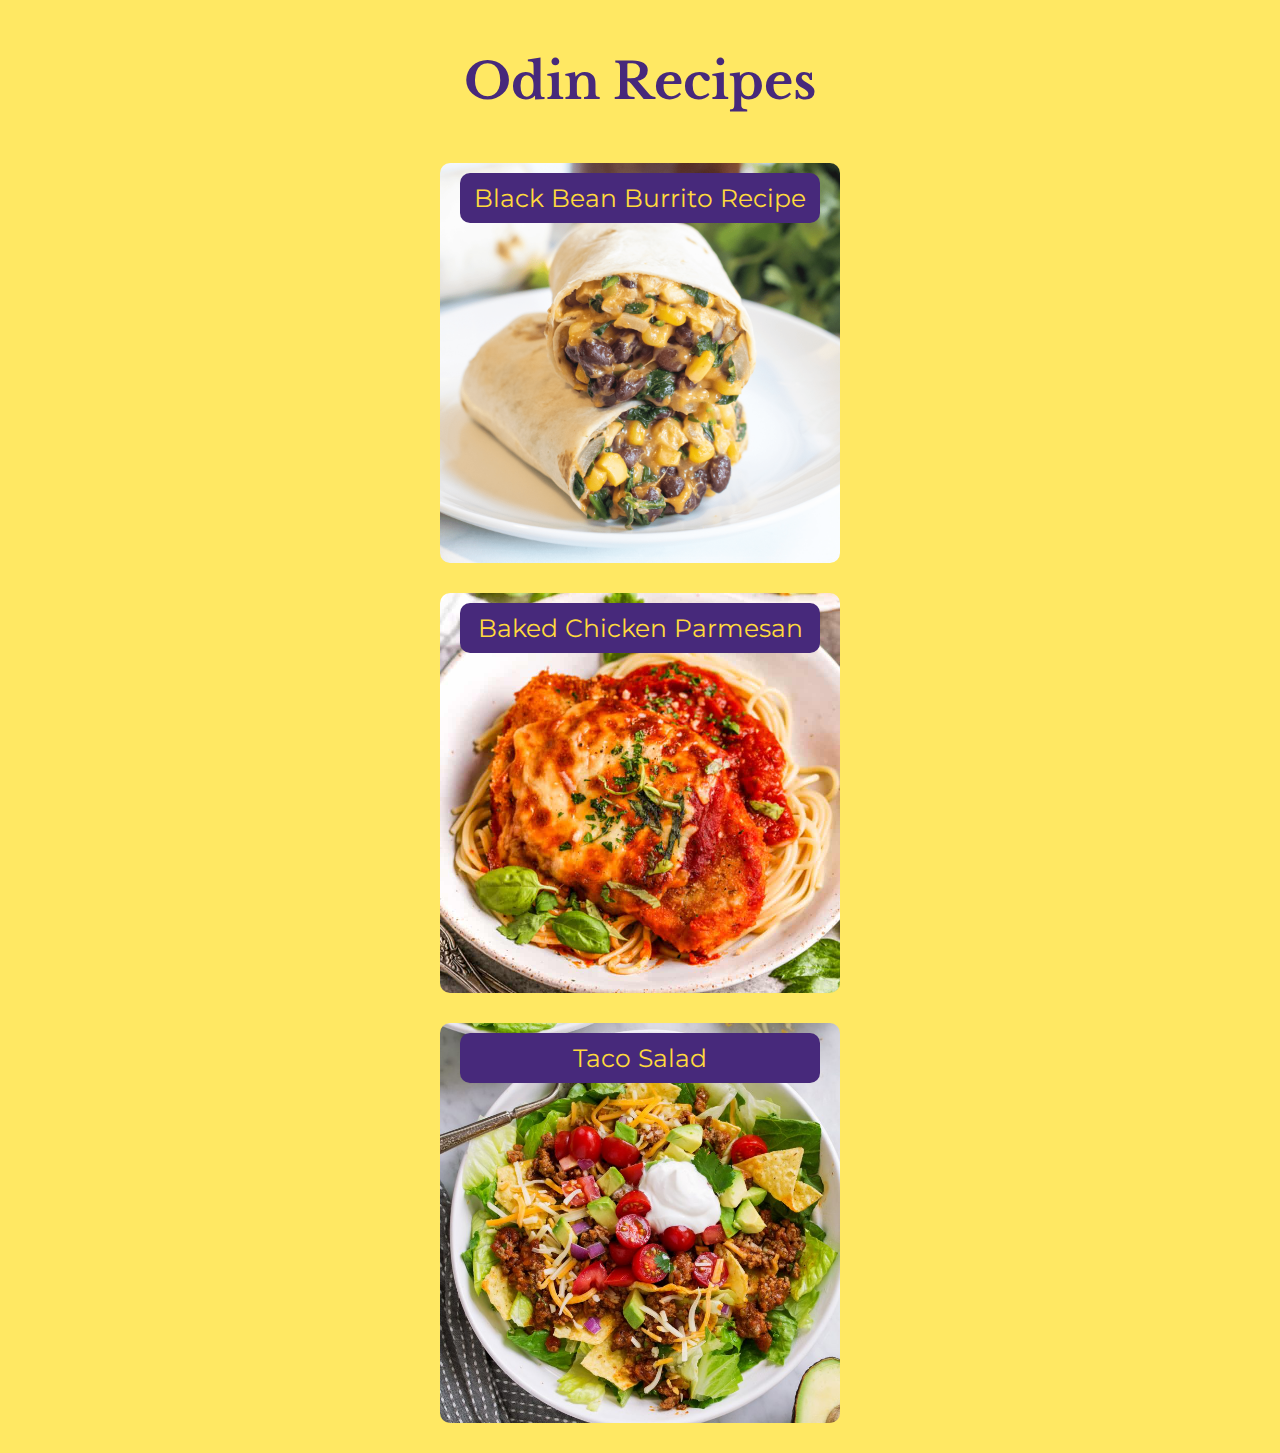
<file: index.html>
<!DOCTYPE html>
<html lang="en">

<head>
    <meta charset="UTF-8">
    <meta name="viewport" content="width=device-width, initial-scale=1.0">
    <meta http-equiv="X-UA-Compatible" content="ie=edge">
    <title>Odin Recipes</title>
    <link rel="preconnect" href="https://fonts.googleapis.com">
    <link rel="preconnect" href="https://fonts.gstatic.com" crossorigin>
    <link
        href="https://fonts.googleapis.com/css2?family=Libre+Baskerville:wght@400;700&family=Montserrat:wght@400;600;800;900&display=swap"
        rel="stylesheet">
    <link rel="stylesheet" href="styles.css">
</head>

<body>
    <h1 class="title">Odin Recipes</h1>
    <ul>
        <div class="container">
            <li class="burritos link-list"><a href="burritos.html">Black Bean Burrito Recipe</a></li>
            <li class="parm link-list"><a href="chic-parm.html">Baked Chicken Parmesan</a></li>
            <li class="salad link-list"><a href="taco-salad.html">Taco Salad</a></li>
        </div>

    </ul>
</body>

</html>
</file>
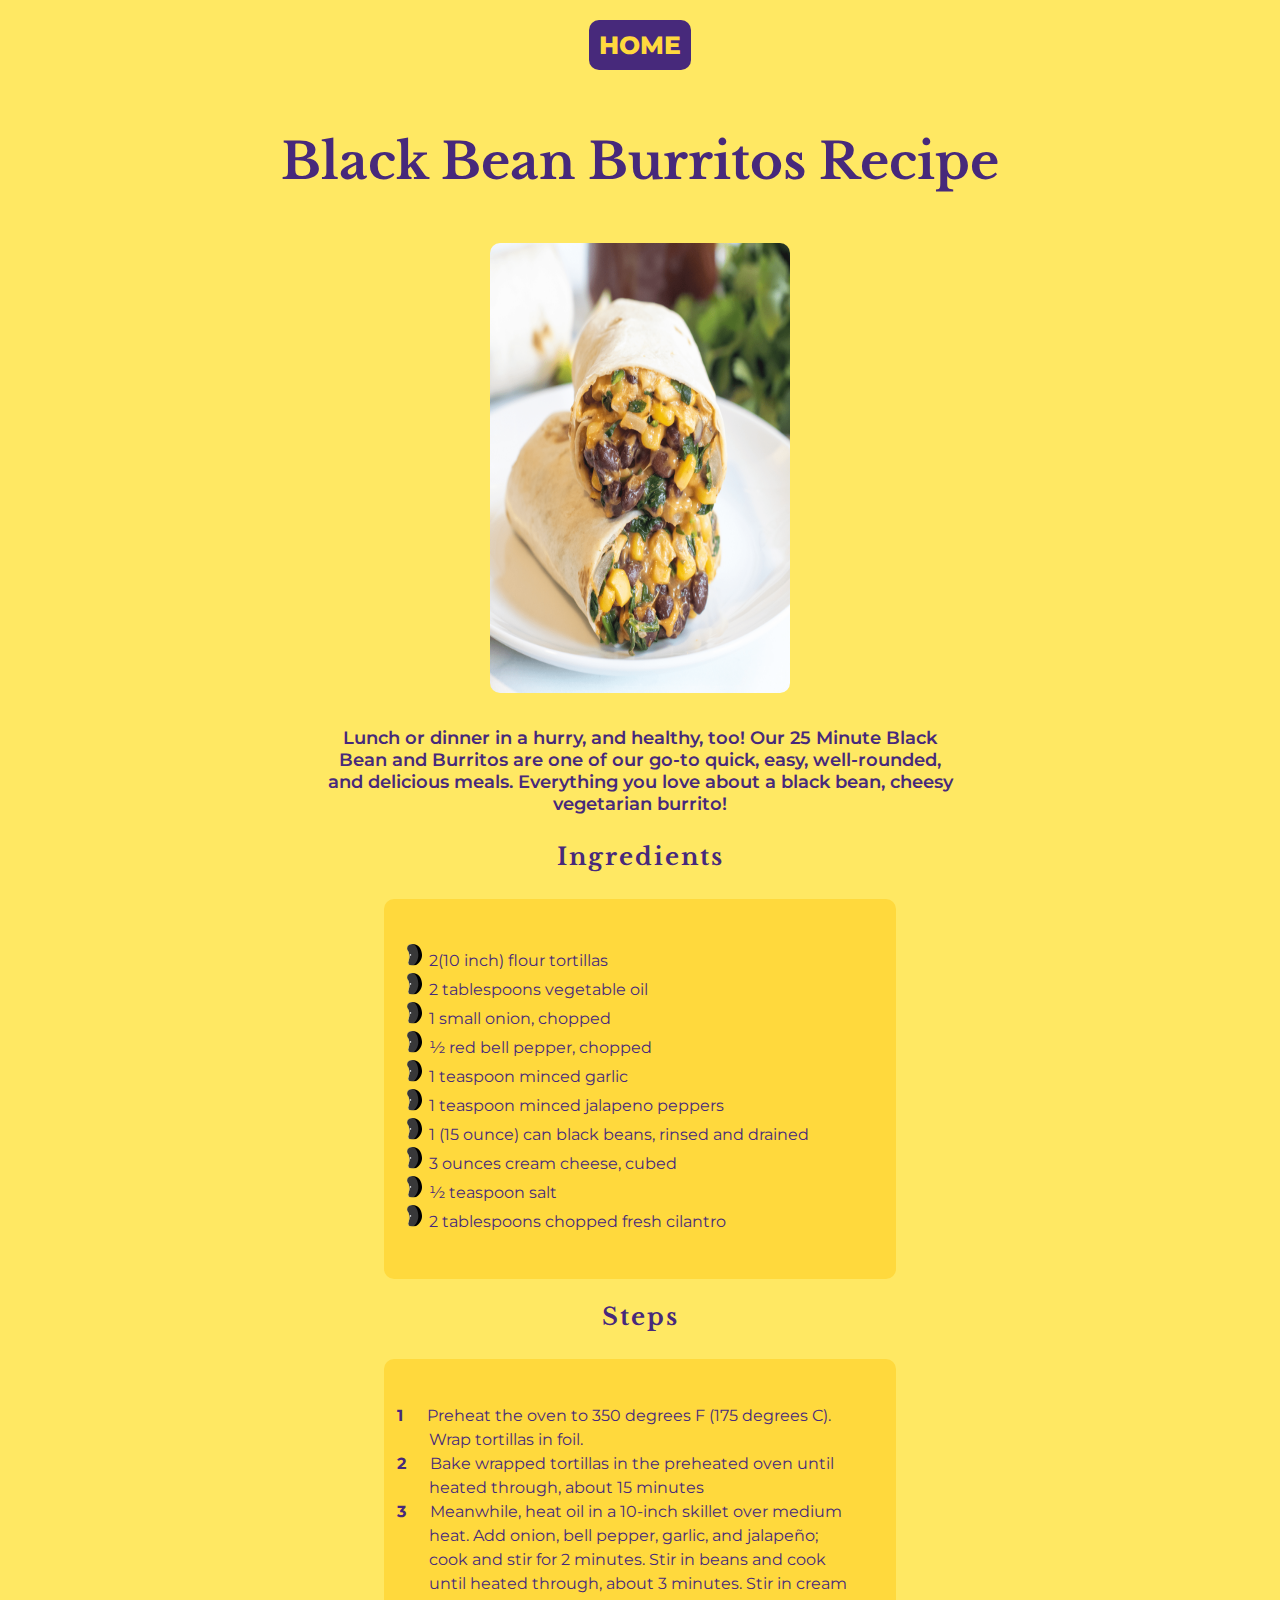
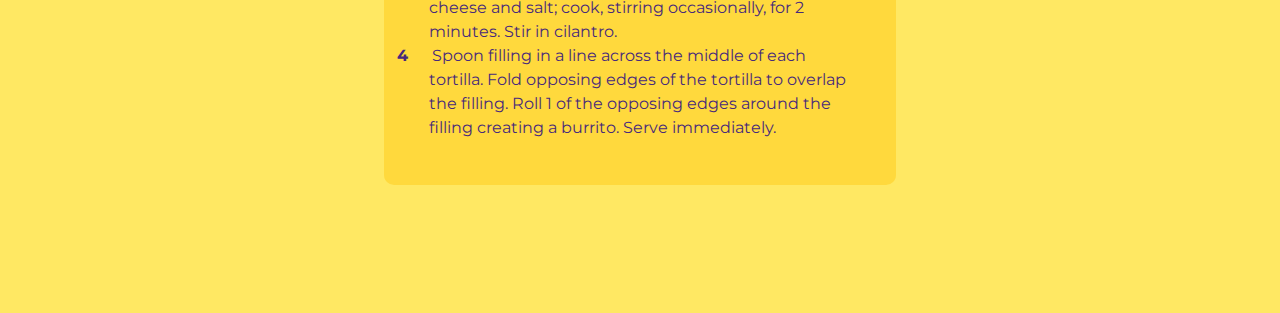
<file: burritos.html>
<!DOCTYPE html>
<html lang="en">
<head>
    <meta charset="UTF-8">
    <meta name="viewport" content="width=device-width, initial-scale=1.0">
    <meta http-equiv="X-UA-Compatible" content="ie=edge">
    <title>Black Bean Burritos</title>
    <link rel="preconnect" href="https://fonts.googleapis.com">
    <link rel="preconnect" href="https://fonts.gstatic.com" crossorigin>
    <link
        href="https://fonts.googleapis.com/css2?family=Libre+Baskerville:wght@400;700&family=Montserrat:wght@400;600;800;900&display=swap"
        rel="stylesheet">
    <link rel="stylesheet" href="styles.css">
</head>
<body>
    <button><a href="index.html">HOME</a></button>

    <h1 class="title">Black Bean Burritos Recipe</h1>

    <img src="images/black-burrito-img.png" alt="Black bean and spinach burrito">
    
    <p>Lunch or dinner in a hurry, and healthy, too! Our 25 Minute Black Bean and Burritos are one of our go-to quick, easy, well-rounded, and delicious meals. Everything you love about a black bean, cheesy vegetarian burrito!</p>

    <h2>Ingredients</h2>
    <ul class="ul-container">
       <li class="burr-ing-list">2(10 inch) flour tortillas</li>
       <li class="burr-ing-list">2 tablespoons vegetable oil</li>
       <li class="burr-ing-list">1 small onion, chopped</li>
       <li class="burr-ing-list">½ red bell pepper, chopped</li>
       <li class="burr-ing-list">1 teaspoon minced garlic</li>
       <li class="burr-ing-list">1 teaspoon minced jalapeno peppers</li>
       <li class="burr-ing-list">1 (15 ounce) can black beans, rinsed and drained</li>
       <li class="burr-ing-list">3 ounces cream cheese, cubed</li>
       <li class="burr-ing-list">½ teaspoon salt</li>
       <li class="burr-ing-list">2 tablespoons chopped fresh cilantro</li>
    </ul>
    <h2>Steps</h2>
    <ol class="ol-container">
       <li class="num-list">Preheat the oven to 350 degrees F (175 degrees C). Wrap tortillas in foil.</li>
       <li class="num-list">Bake wrapped tortillas in the preheated oven until heated through, about 15 minutes</li>
       <li class="num-list">Meanwhile, heat oil in a 10-inch skillet over medium heat. Add onion, bell pepper, garlic, and jalapeño; cook and stir for 2 minutes. Stir in beans and cook until heated through, about 3 minutes. Stir in cream cheese and salt; cook, stirring occasionally, for 2 minutes. Stir in cilantro.</li>
       <li class="num-list">Spoon filling in a line across the middle of each tortilla. Fold opposing edges of the tortilla to overlap the filling. Roll 1 of the opposing edges around the filling creating a burrito. Serve immediately.</li>
    </ol>
        
</body>
</html>
</file>
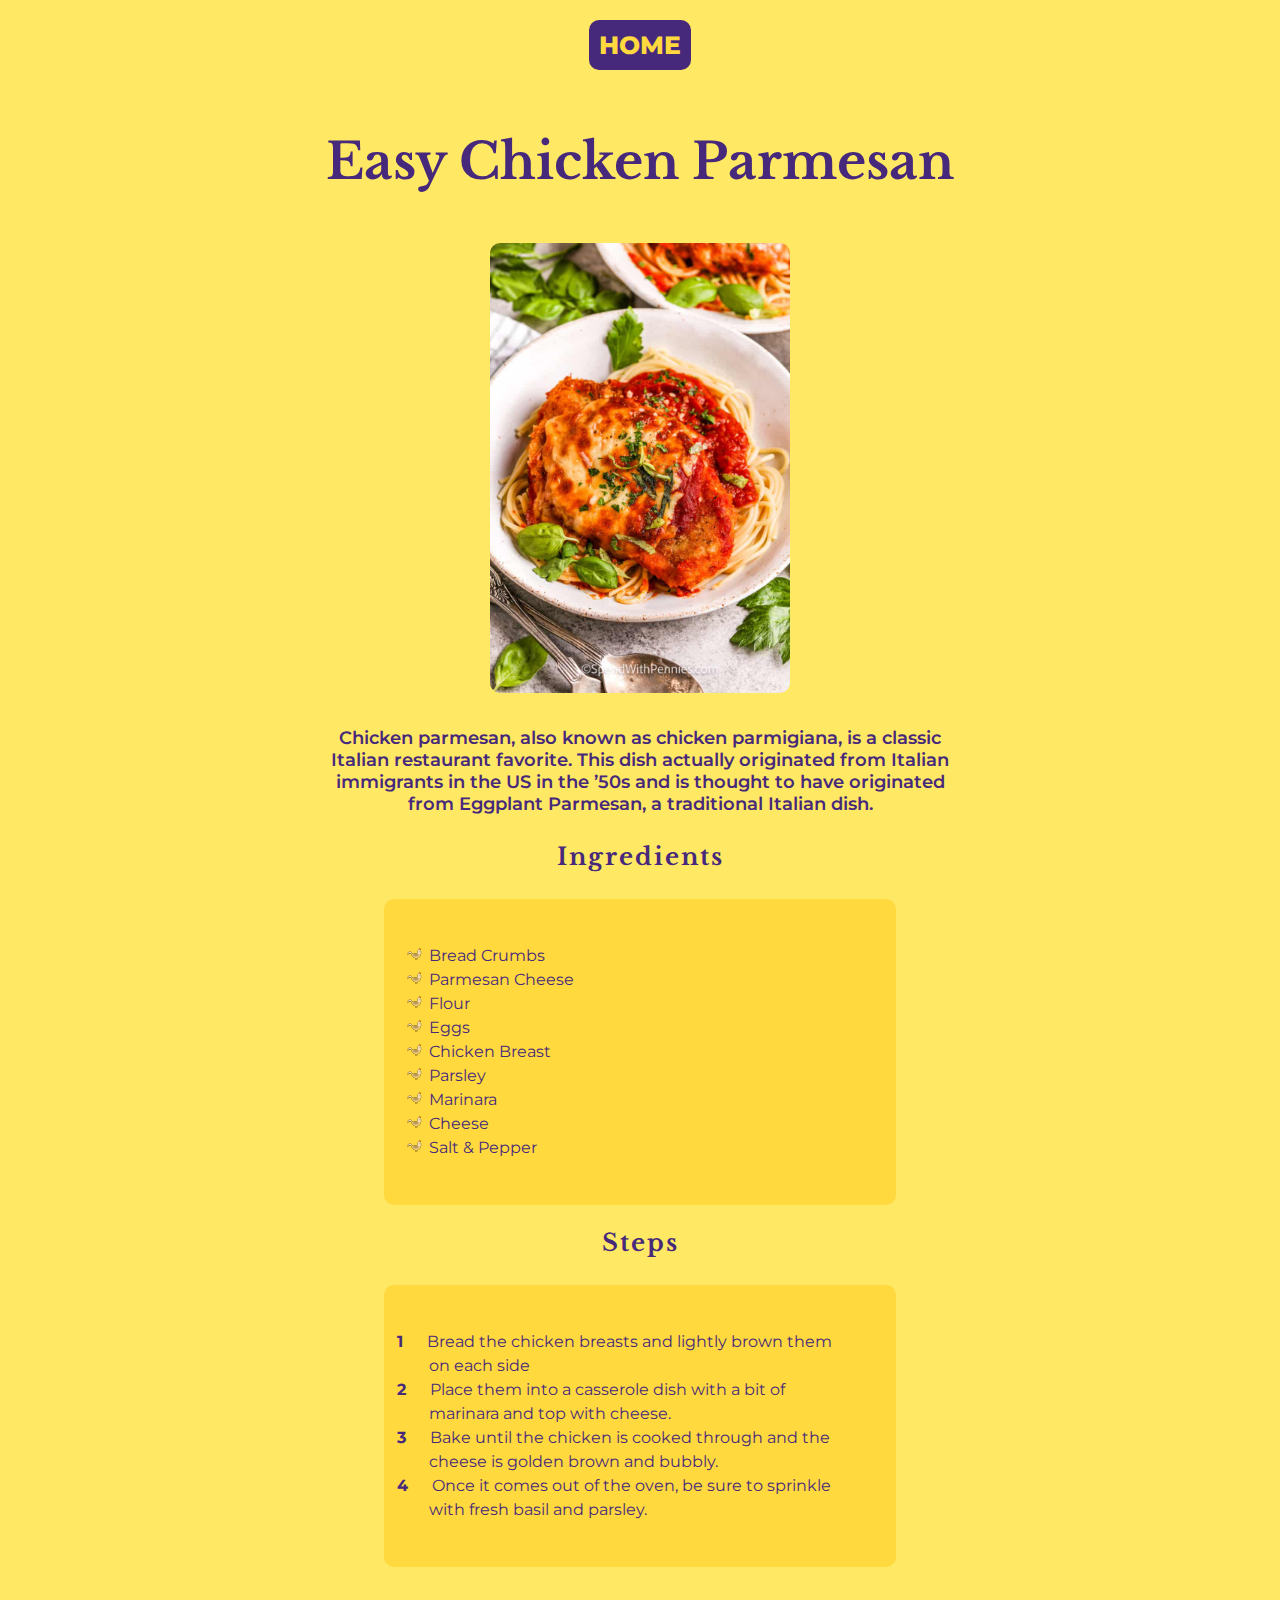
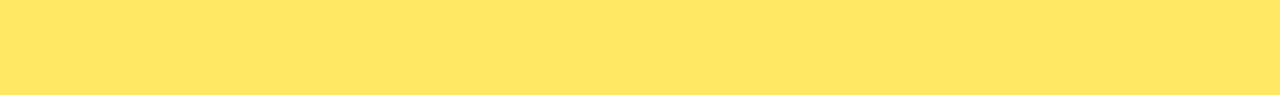
<file: chic-parm.html>
<!DOCTYPE html>
<html lang="en">
<head>
    <meta charset="UTF-8">
    <meta name="viewport" content="width=device-width, initial-scale=1.0">
    <meta http-equiv="X-UA-Compatible" content="ie=edge">
    <title>Easy Chicken Parmesan</title>
    <link rel="preconnect" href="https://fonts.googleapis.com">
    <link rel="preconnect" href="https://fonts.gstatic.com" crossorigin>
    <link
        href="https://fonts.googleapis.com/css2?family=Libre+Baskerville:wght@400;700&family=Montserrat:wght@400;600;800;900&display=swap"
        rel="stylesheet">
    <link rel="stylesheet" href="styles.css">
</head>
<body>
    <button><a href="index.html">HOME</a></button>

    <h1 class="title">Easy Chicken Parmesan</h1>

    <img src="images/chic-parm-img.jpg" alt="bowl of baked chicken parmesan over spagetti.">

    <p>Chicken parmesan, also known as chicken parmigiana, is a classic Italian restaurant favorite. This dish actually originated from Italian immigrants in the US in the ’50s and is thought to have originated from Eggplant Parmesan, a traditional Italian dish.</p>

    <h2>Ingredients</h2>
    <ul class="ul-container">
        <li class="chic-ing-list">Bread Crumbs</li>
        <li class="chic-ing-list">Parmesan Cheese</li>
        <li class="chic-ing-list">Flour</li>
        <li class="chic-ing-list">Eggs</li>
        <li class="chic-ing-list">Chicken Breast</li>
        <li class="chic-ing-list">Parsley</li>
        <li class="chic-ing-list">Marinara</li>
        <li class="chic-ing-list">Cheese</li>
        <li class="chic-ing-list">Salt & Pepper</li>
    </ul>

    <h2>Steps</h2>
    <ol class="ol-container">
        <li class="num-list">Bread the chicken breasts and lightly brown them on each side</li>
        <li class="num-list">Place them into a casserole dish with a bit of marinara and top with cheese.</li>
        <li class="num-list">Bake until the chicken is cooked through and the cheese is golden brown and bubbly.</li>
        <li class="num-list">Once it comes out of the oven, be sure to sprinkle with fresh basil and parsley.</li>
    </ol>
</body>
</html>
</file>
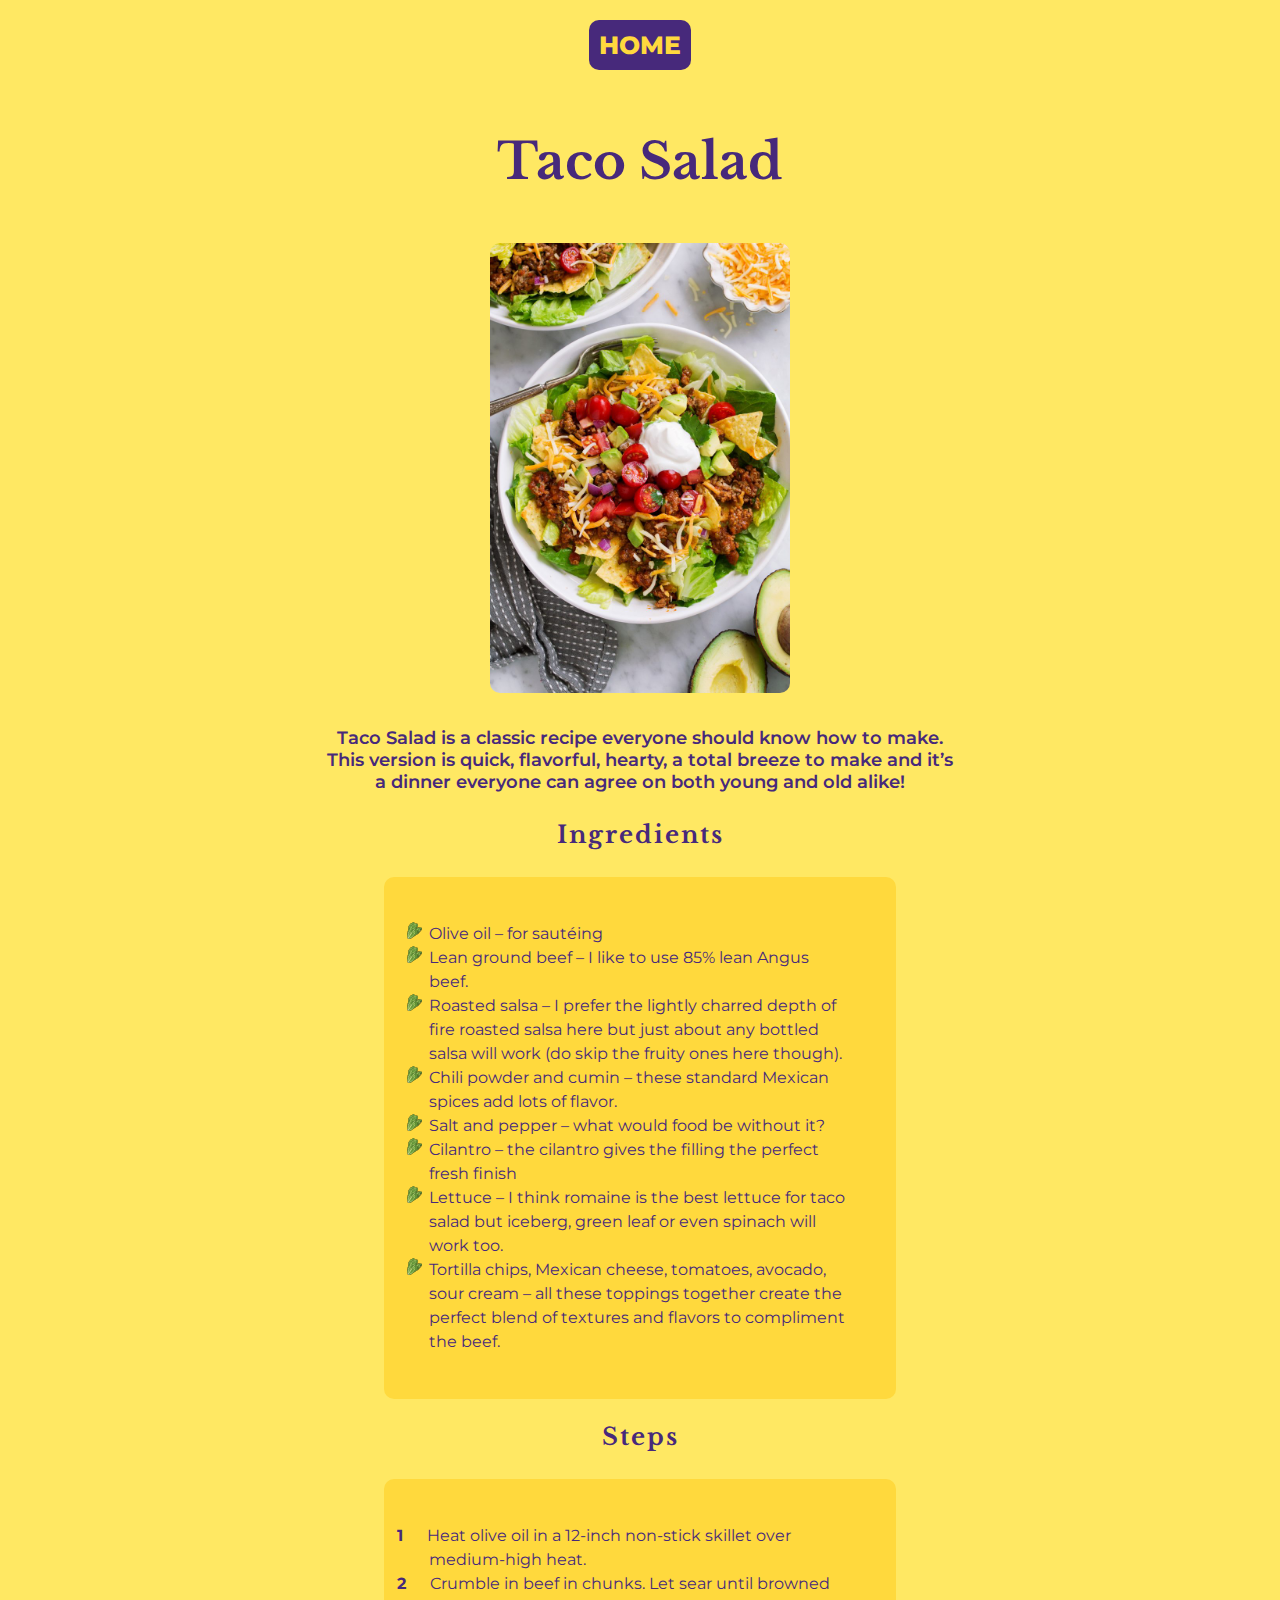
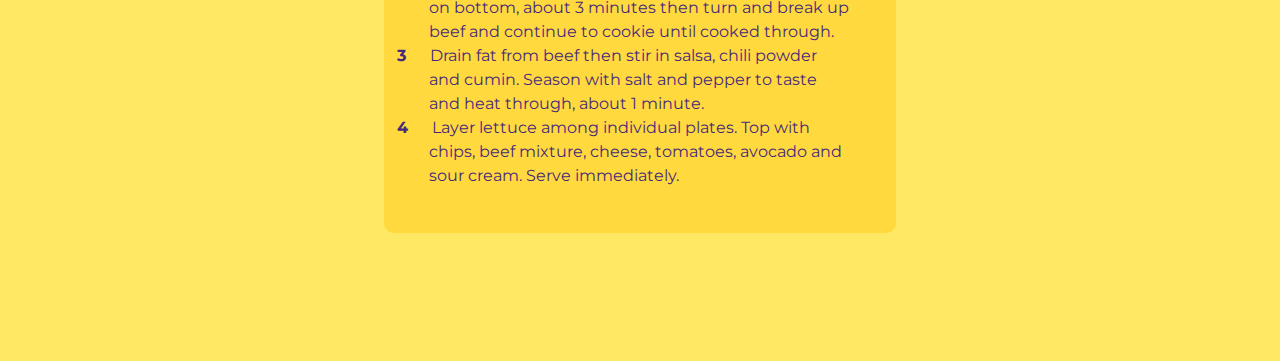
<file: taco-salad.html>
<!DOCTYPE html>
<html lang="en">
<head>
    <meta charset="UTF-8">
    <meta name="viewport" content="width=device-width, initial-scale=1.0">
    <meta http-equiv="X-UA-Compatible" content="ie=edge">
    <title>Taco Salad</title>
    <link rel="preconnect" href="https://fonts.googleapis.com">
    <link rel="preconnect" href="https://fonts.gstatic.com" crossorigin>
    <link
        href="https://fonts.googleapis.com/css2?family=Libre+Baskerville:wght@400;700&family=Montserrat:wght@400;600;800;900&display=swap"
        rel="stylesheet">
    <link rel="stylesheet" href="styles.css">
</head>
<body>
    <button><a href="index.html">HOME</a></button>

    <h1 class="title">Taco Salad</h1>

    <img src="images/taco-salad-img.jpg" alt="lettuce topped with chips, ground beef, tomatoe, avacado, and sour cream">

    <p>Taco Salad is a classic recipe everyone should know how to make. This version is quick, flavorful, hearty, a total breeze to make and it’s a dinner everyone can agree on both young and old alike!</p>

    <h2>Ingredients</h2>
    <ul class="ul-container">
        <li class="ing-list">Olive oil – for sautéing</li>
        <li class="ing-list">Lean ground beef – I like to use 85% lean Angus beef.</li>
        <li class="ing-list">Roasted salsa – I prefer the lightly charred depth of fire roasted salsa here but just about any bottled salsa will work (do skip the fruity ones here though).</li>
        <li class="ing-list">Chili powder and cumin – these standard Mexican spices add lots of flavor.</li>
        <li class="ing-list">Salt and pepper – what would food be without it?</li>
        <li class="ing-list">Cilantro – the cilantro gives the filling the perfect fresh finish</li>
        <li class="ing-list">Lettuce – I think romaine is the best lettuce for taco salad but iceberg, green leaf or even spinach will work too.</li>
        <li class="ing-list">Tortilla chips, Mexican cheese, tomatoes, avocado, sour cream – all these toppings together create the perfect blend of textures and flavors to compliment the beef.</li>
    </ul>
    <h2>Steps</h2>
    <ol class="ol-container">
        <li class="num-list">Heat olive oil in a 12-inch non-stick skillet over medium-high heat.</li>
        <li class="num-list">Crumble in beef in chunks. Let sear until browned on bottom, about 3 minutes then turn and break up beef and continue to cookie until cooked through.</li>
        <li class="num-list">Drain fat from beef then stir in salsa, chili powder and cumin. Season with salt and pepper to taste and heat through, about 1 minute.</li>
        <li class="num-list">Layer lettuce among individual plates. Top with chips, beef mixture, cheese, tomatoes, avocado and sour cream. Serve immediately.</li>
    </ol>
</body>
</html>
</file>
<file: styles.css>
* {
  margin: 0;
  padding: 0;
  box-sizing: border-box;
  font-family: "Montserrat", san-serif;
}

body {
    background-color: #ffe863;
    text-align: center;
}

button {
    background-color: #47297b;
    border: none;
    font-family: "Montserrat", sans-serif;
    font-size: 16px;
    font-weight: 800;
    color: #ffd93d;
    margin: 20px 0 10px 0;
    padding: 0 10px;
    border-radius: 10px;
}

button a {
    text-decoration: none;
    padding: 0;
}

button:hover {
    background-color: #ffd93d;
    color: #47297b;
}

.link-list {
    display: list-item;
    list-style: none;
    display: block;
    padding: 0 20px;
    margin: 30px auto;
}

.container {
    height: 100%;
}

.title {
    font-family: "Libre Baskerville";
    font-weight: 700;
    font-size: 50px;
    color: #47297b;
    margin: 50px auto;
}

.burritos, 
.parm,
.salad {
    background-position: center;
    background-repeat: no-repeat;
    background-size: cover;
    height: 400px;
    width: 400px;
    border-radius: 10px;
}

a {
    display: inline-block;
    color: #ffd93d;
    text-decoration: none;
    width: 100%;
    font-size: 25px;
    margin: 10px auto;
    background-color: #47297b;
    border-radius: 10px;
    padding: 10px;
}

a:hover {
    color: #47297b;
    background-color: #ffd93d;
}

.burritos {
    background-image: url(images/black-burrito-img.png);
}

.parm {
    background-image: url(images/chic-parm-img.jpg);
}

.salad {
    background-image: url(images/taco-salad-img.jpg);
}

img {
    width: 300px;
    height: 450px;
    border-radius: 10px;
}

p {
    color: #47297b;
    width: 50%;
    margin: 30px auto;
    font-size: 18px;
    font-weight: 600;
}

h2 {
    color: #47297b;
    font-size: 24px;
    font-family: "Libre Baskerville";
    letter-spacing: 2px;
    line-height: 1.5rem;
    margin-bottom: 30px;
}

.ul-container,
.ol-container {
    width: 40%;
    margin: 0 auto;
    text-align: left;
    line-height: 1.5rem;
    color: #47297b;
    background-color: #ffd93d;
    border-radius: 10px;
    padding: 45px;
}

.ul-container {
    margin-bottom: 2%;
}

.ol-container {
    margin-bottom: 10%;
}

.ing-list {
    list-style-image: url(images/lettuce.png);
}

.burr-ing-list {
    list-style-image: url(images/Black-Bean.png);
}

.chic-ing-list {
    list-style-image: url(images/chicken.png);
}

.num-list {
    list-style-type: none;
    counter-increment: item;
    text-indent: -2em;
}

.num-list::before {
    font-weight: 700;
    padding-right: 1.5rem;
    text-align: right;
    width: 1.5em;
    content: counter(item);
}
</file>
